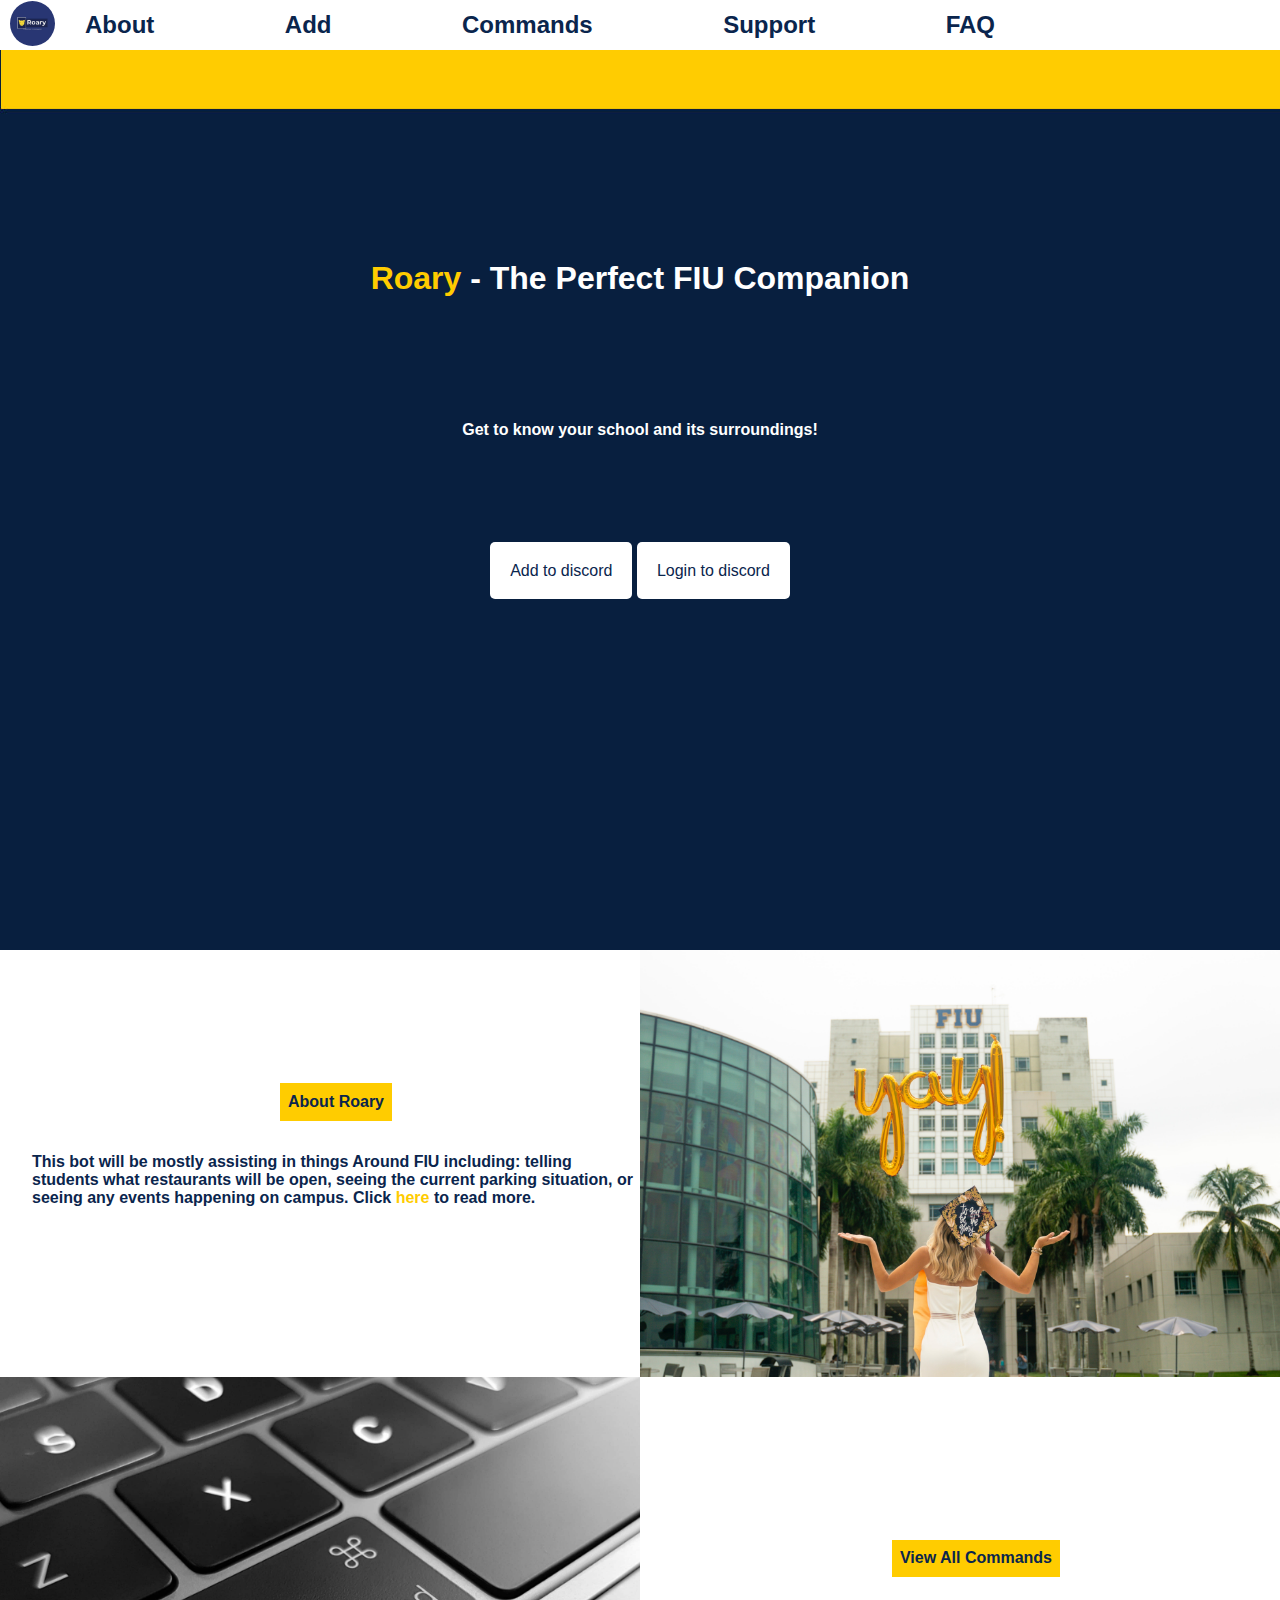
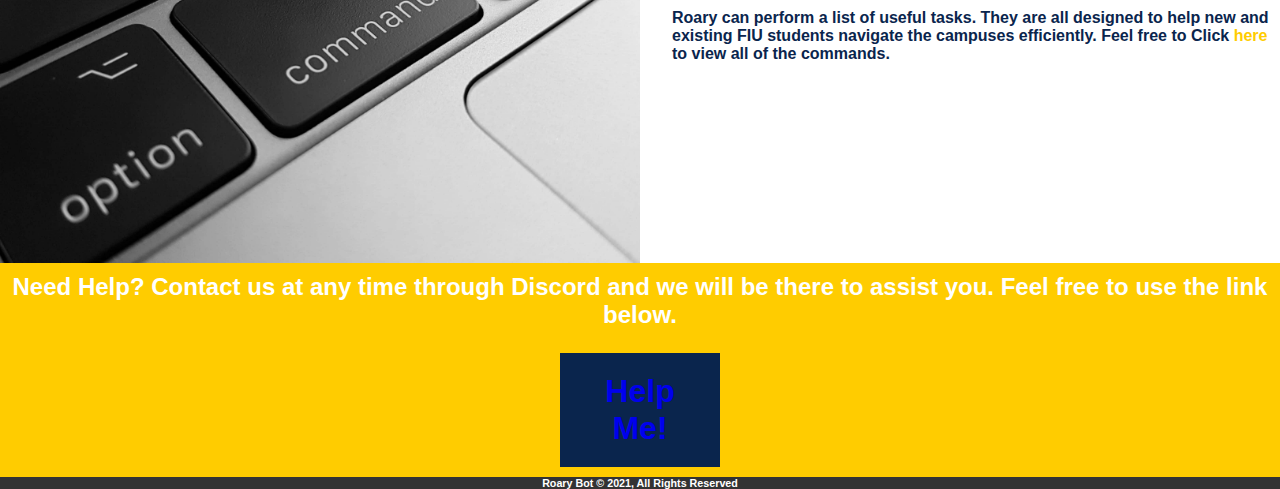
<file: index.html>
<!DOCTYPE html>
<html lang="en">
  <head>
    <title>Roary - The FIU Discord Bot</title>
  </head>
  <body>
    <header class="navbar"></header>
    <section class="main intro">
      <div class="main-content">
        <h1><span>Roary</span> - The Perfect FIU Companion</h1>
        <h2>Get to know your school and its surroundings!</h2>
        <div class="options main-message">
          <a href="https://discord.com/" target="_blank">Add to discord</a>
          <a href="https://discord.com/login" target="_blank"
            >Login to discord</a
          >
        </div>
      </div>
    </section>
    <section class="main sect-1">
      <div class="main-content">
        <div class="sect-title">
          <a href="about.html"><h2>About Roary</h2></a>
        </div>
        <h4>
          This bot will be mostly assisting in things Around FIU including:
          telling students what restaurants will be open, seeing the current
          parking situation, or seeing any events happening on campus. Click
          <a href="">here</a> to read more.
        </h4>
      </div>
      <div class="main-image">
        <img src="images/themes/fiu.jpg" alt="" />
      </div>
    </section>
    <section class="main sect-2">
      <div class="main-content">
        <div class="sect-title">
          <a href="commands.html"><h2>View All Commands</h2></a>
        </div>
        <h4>
          Roary can perform a list of useful tasks. They are all designed to
          help new and existing FIU students navigate the campuses efficiently.
          Feel free to Click <a href="">here</a> to view all of the commands.
        </h4>
      </div>
      <div class="main-image">
        <img src="images/themes/command.jpg" alt="" />
      </div>
    </section>
    <section class="support">
      <i class="far fa-question-circle fa-8x"></i>
      <h2>
        Need Help? Contact us at any time through Discord and we will be there
        to assist you. Feel free to use the link below.
      </h2>
      <a href="support.html" class="help">
        <h1>Help Me!</h1>
      </a>
    </section>
    <footer></footer>
    <script src="js/script.js"></script>
  </body>
</html>
</file>
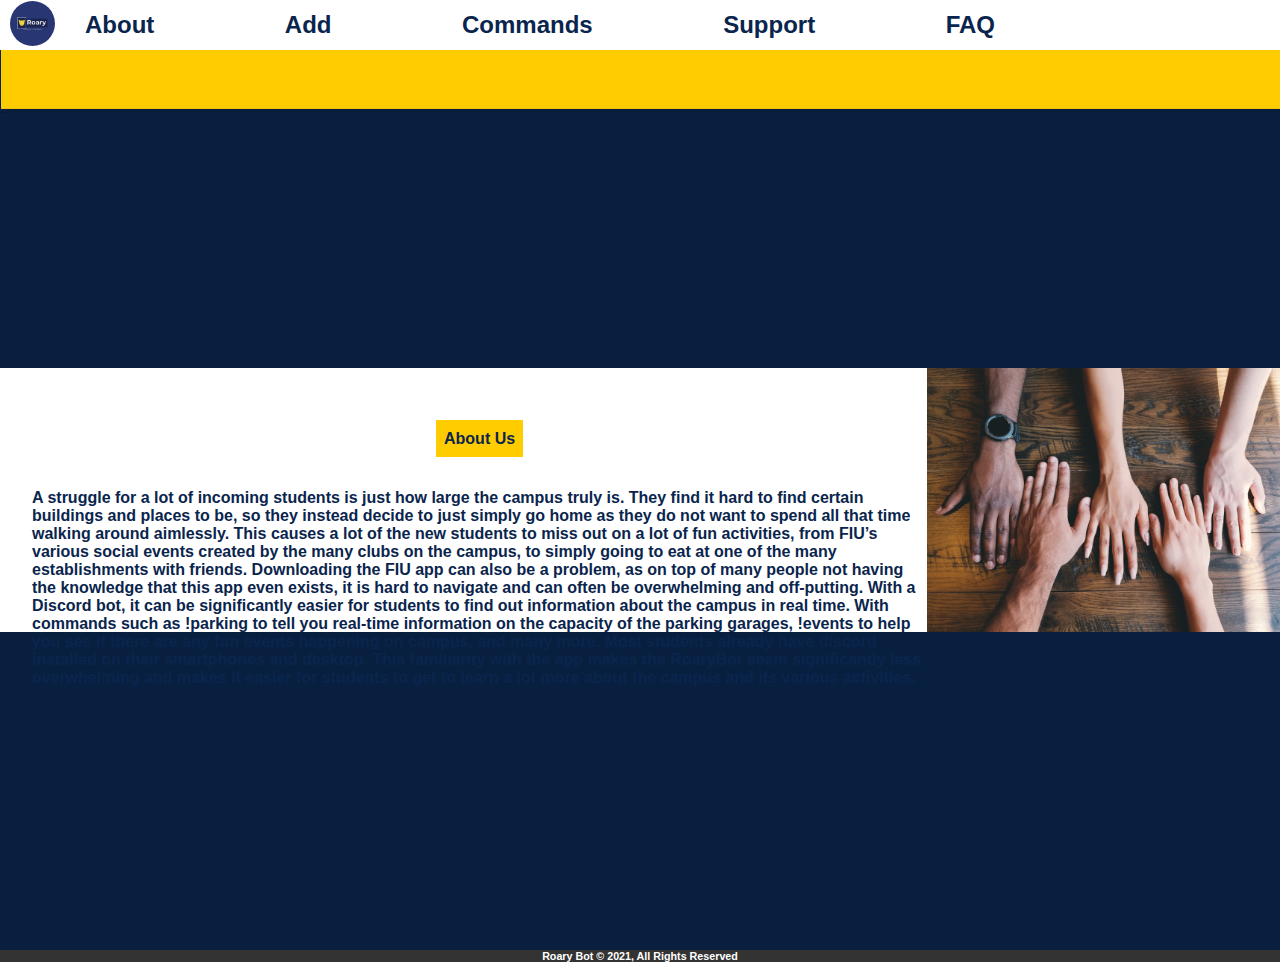
<file: about.html>
<!DOCTYPE html>
<html lang="en">
  <head>
    <title>Roary - About Us</title>
  </head>
  <body id="sub-pages">
    <header class="navbar"></header>
    <section class="main intro">
      <section class="main sect-1 white">
        <div class="main-content">
          <div class="sect-title">
            <a href=""><h2>About Us</h2></a>
          </div>
          <h4>
            A struggle for a lot of incoming students is just how large the
            campus truly is. They find it hard to find certain buildings and
            places to be, so they instead decide to just simply go home as they
            do not want to spend all that time walking around aimlessly. This
            causes a lot of the new students to miss out on a lot of fun
            activities, from FIU’s various social events created by the many
            clubs on the campus, to simply going to eat at one of the many
            establishments with friends. Downloading the FIU app can also be a
            problem, as on top of many people not having the knowledge that this
            app even exists, it is hard to navigate and can often be
            overwhelming and off-putting. With a Discord bot, it can be
            significantly easier for students to find out information about the
            campus in real time. With commands such as !parking to tell you
            real-time information on the capacity of the parking garages,
            !events to help you see if there are any fun events happening on
            campus, and many more. Most students already have discord installed
            on their smartphones and desktop. This familiarity with the app
            makes the RoaryBot seem significantly less overwhelming and makes it
            easier for students to get to learn a lot more about the campus and
            its various activities.
          </h4>
        </div>
        <div class="main-image">
          <img src="images/themes/clay-banks-LjqARJaJotc-unsplash.jpg" alt="" />
        </div>
      </section>
    </section>

    <footer></footer>
    <script src="js/script.js"></script>
  </body>
</html>
</file>
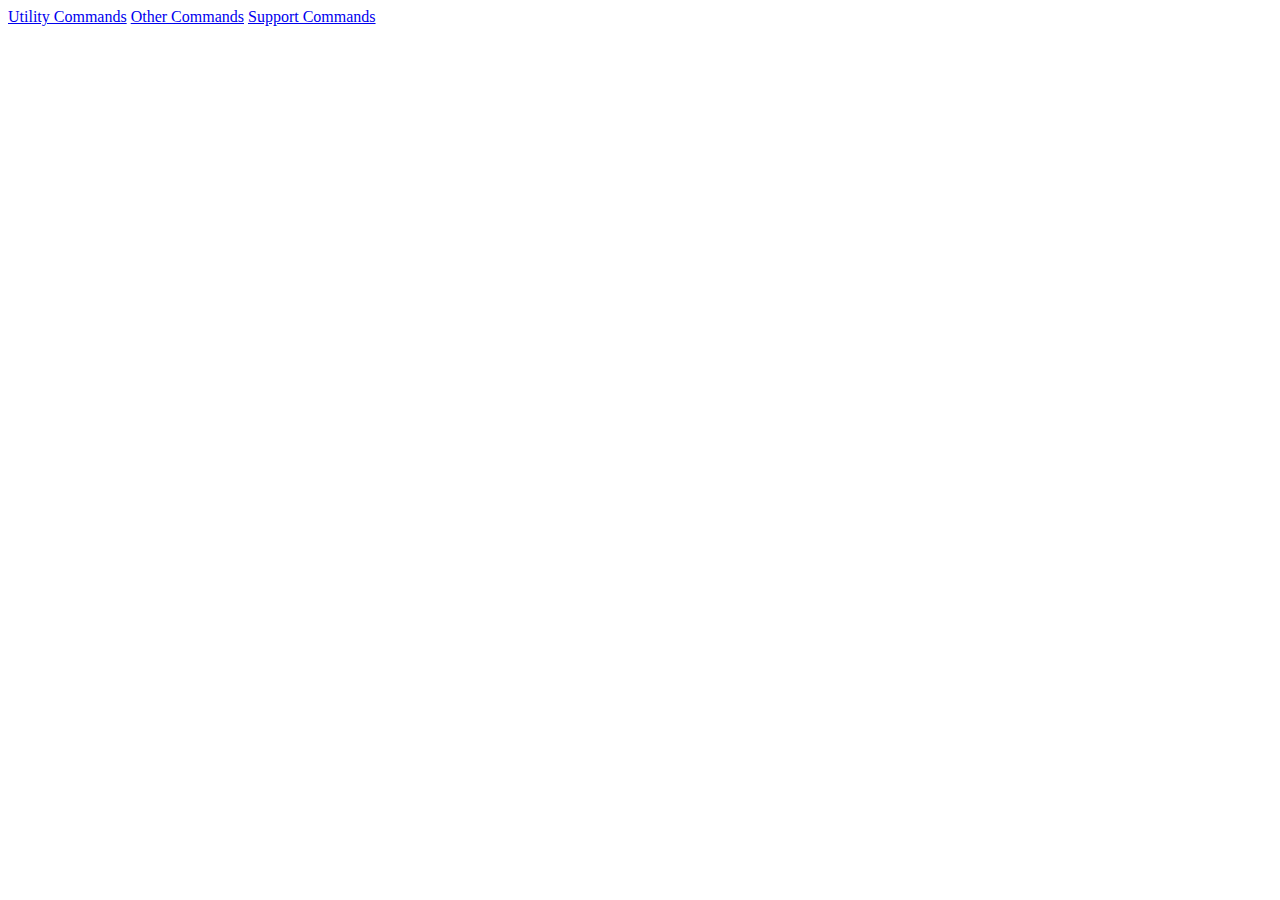
<file: commands.html>
<!DOCTYPE html>
<html lang="en">
  <head>
    <title>Roary - Commands</title>
  </head>
  <body id="sub-pages">
    <header class="navbar"></header>
    <section class="main intro">
      <div class="main-content">
        <div class="options main-message">
          <a class="command-title utility" href="#">Utility Commands</a>
          <!-- <a class="command-title chat" href="#">Chat Commands</a> -->
          <a class="command-title other" href="#">Other Commands</a>
          <a class="command-title help" href="#">Support Commands</a>

          <div class="commands-container"></div>
        </div>
      </div>
    </section>

    <footer></footer>
    <script src="js/script.js"></script>
  </body>
</html>
</file>
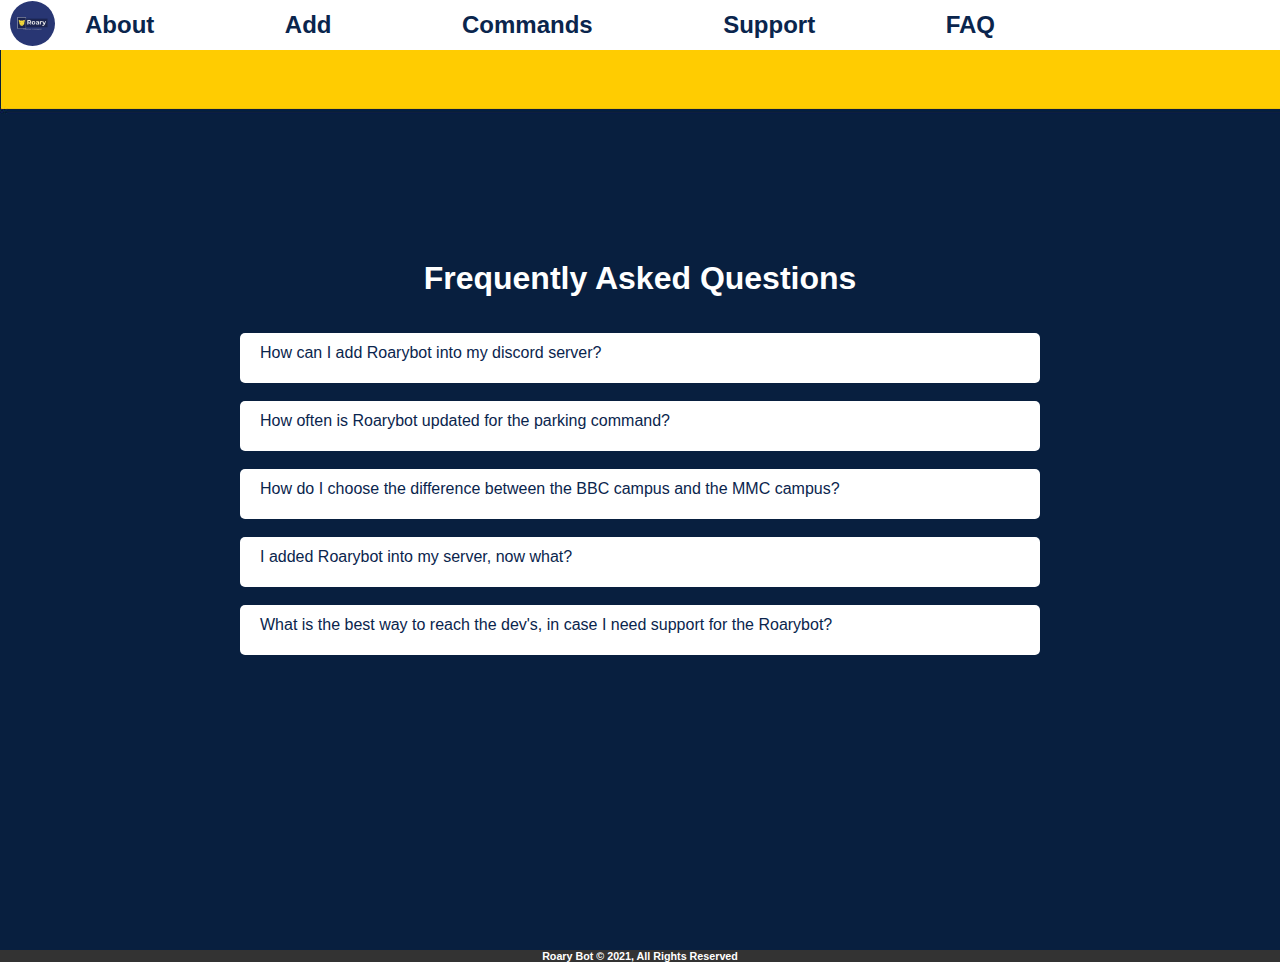
<file: faq.html>
<!DOCTYPE html>
<html lang="en">
  <head>
    <title>Roary - Commands</title>
  </head>
  <body id="sub-pages">
    <header class="navbar"></header>
    <section class="main intro">
      <div class="main-content">
        <h1>Frequently Asked Questions</h1>

        <br />
        <br />

        <div class="faqList">
          <div class="options main-message">
            <a href="#"
              ><i class="fas fa-arrow-right"></i>How can I add Roarybot into my
              discord server?</a
            >

            <br />
            <a href="#"
              ><i class="fas fa-arrow-right"></i>How often is Roarybot updated
              for the parking command?
            </a>

            <br />
            <a href="#"
              ><i class="fas fa-arrow-right"></i>How do I choose the difference
              between the BBC campus and the MMC campus?</a
            >

            <br />
            <a href="#"
              ><i class="fas fa-arrow-right"></i> I added Roarybot into my
              server, now what?
            </a>

            <br />
            <a href="#"
              ><i class="fas fa-arrow-right"></i>What is the best way to reach
              the dev's, in case I need support for the Roarybot?</a
            >
          </div>
        </div>
      </div>
    </section>

    <footer></footer>
    <script src="js/script.js"></script>
  </body>
</html>
</file>
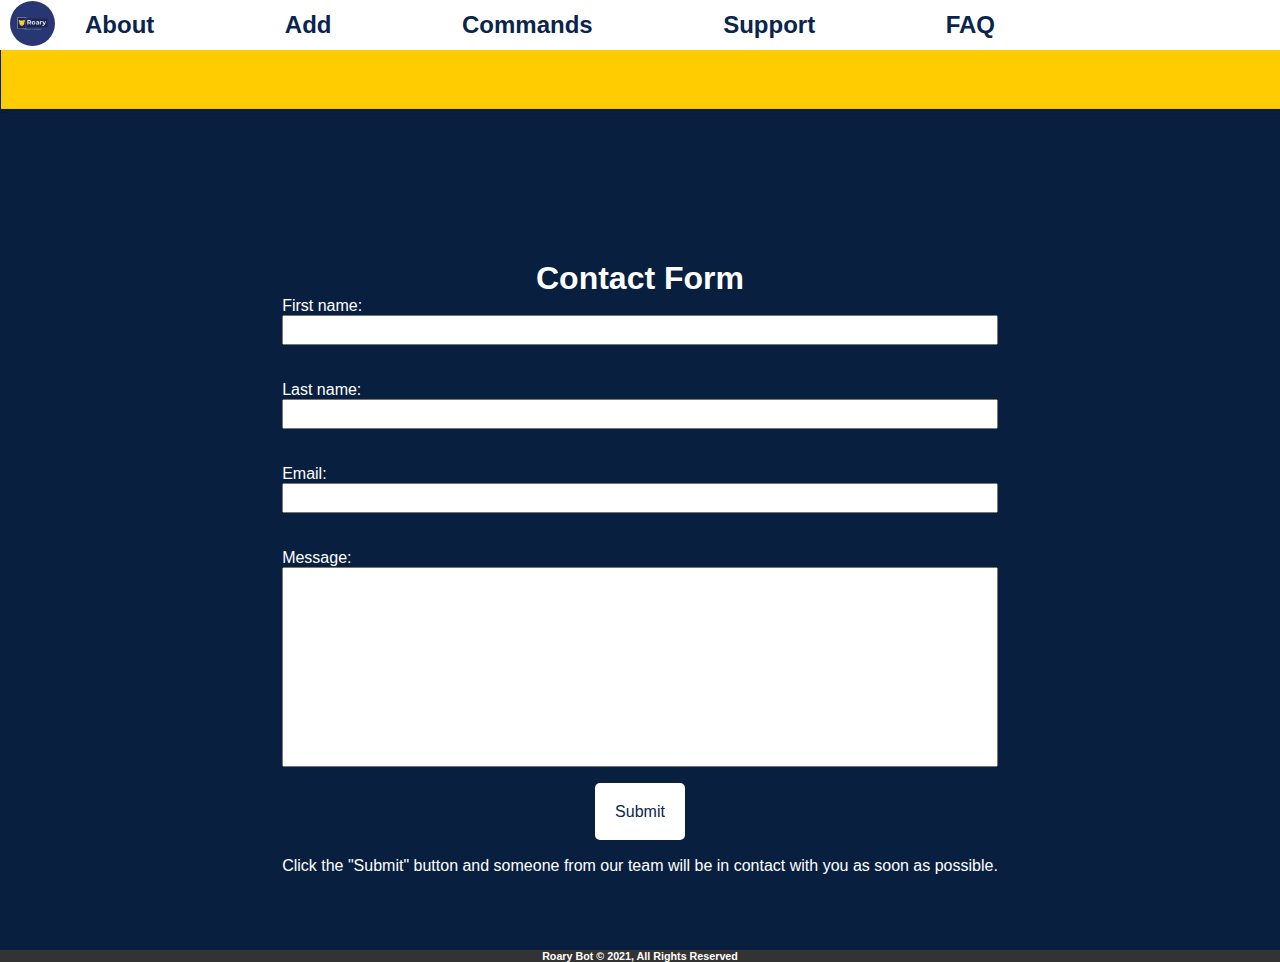
<file: support.html>
<!DOCTYPE html>
<html lang="en">
  <head>
    <title>Roary - Commands</title>
  </head>
  <body id="sub-pages">
    <header class="navbar"></header>
    <section class="main intro">
      <div class="main-content">
        <h1>Contact Form</h1>

        <form>
          <div class="sects">
            <label for="fname">First name:</label>
            <input type="text" id="fname" name="fname" /><br /><br />
          </div>
          <div class="sects">
            <label for="fname">Last name:</label>
            <input type="text" id="fname" name="fname" /><br /><br />
          </div>
          <div class="sects">
            <label for="fname">Email:</label>
            <input type="email" id="fname" name="fname" /><br /><br />
          </div>
          <div class="sects">
            <label for="fname">Message:</label>
            <input type="text" id="message" name="fname" /><br /><br />
          </div>
          <div class="options main-message">
            <a href="#">Submit</a>
          </div>
          <br />
          <br />
        </form>

        <p>
          Click the "Submit" button and someone from our team will be in contact
          with you as soon as possible.
        </p>
      </div>
    </section>

    <footer></footer>
    <script src="js/script.js"></script>
  </body>
</html>
</file>
